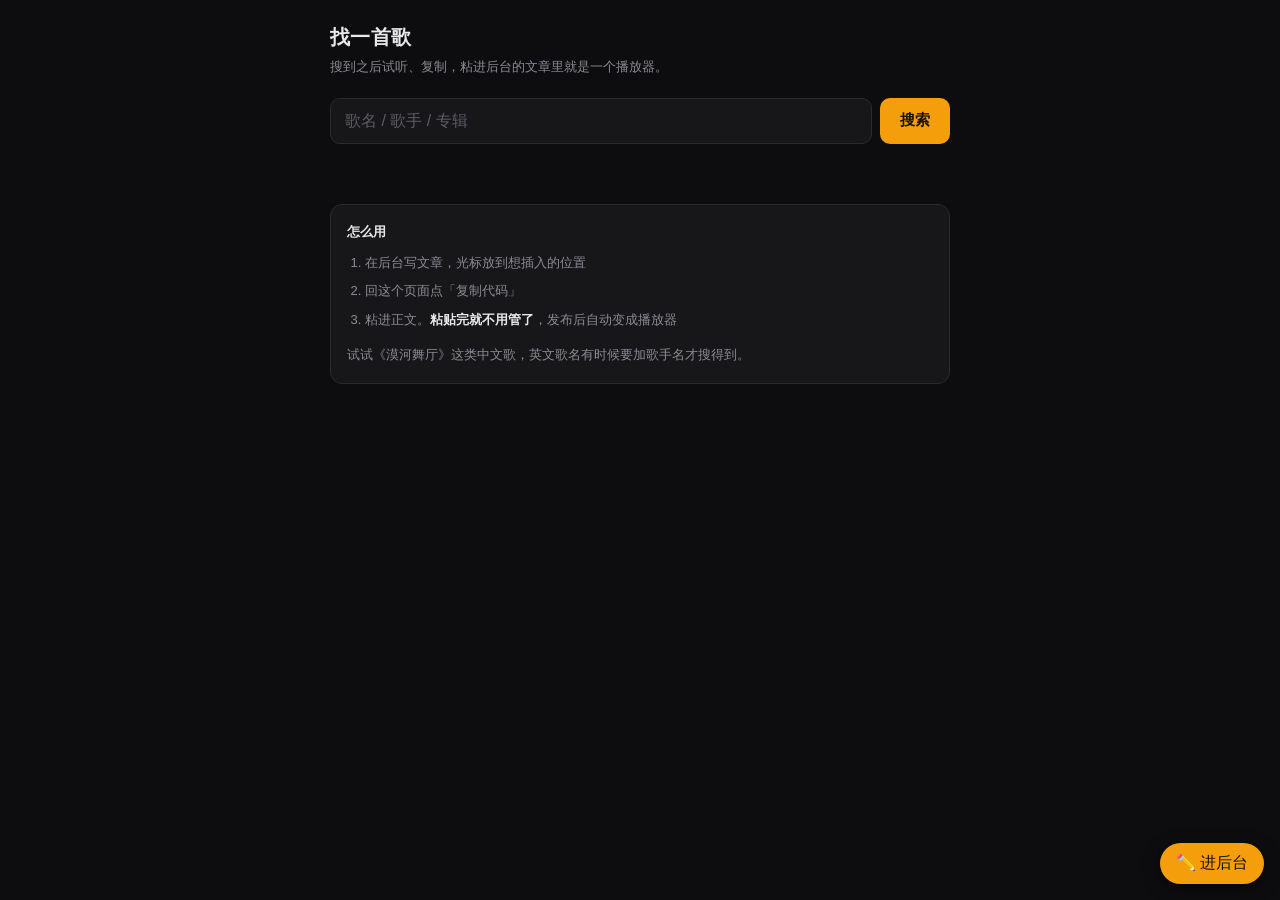
<file: static/music/index.html>
<!DOCTYPE html>
<html lang="zh-CN">
<head>
<meta charset="utf-8">
<meta name="viewport" content="width=device-width, initial-scale=1.0">
<meta name="robots" content="noindex">
<title>找歌 · hooli.cc</title>
<style>
  :root {
    --bg: #0d0d0f;
    --card: #17171a;
    --card-hover: #1f1f23;
    --border: #2a2a30;
    --text: #e8e8ea;
    --muted: #8b8b93;
    --accent: #f59e0b;
  }
  * { box-sizing: border-box; -webkit-tap-highlight-color: transparent; }
  body {
    margin: 0;
    min-height: 100vh;
    background: var(--bg);
    color: var(--text);
    font-family: -apple-system, BlinkMacSystemFont, "PingFang SC", "Hiragino Sans GB",
                 "Microsoft YaHei", sans-serif;
    padding: 24px 16px 64px;
  }
  .wrap { max-width: 620px; margin: 0 auto; }
  header { margin-bottom: 20px; }
  h1 {
    font-size: 20px; font-weight: 600; margin: 0 0 6px;
    letter-spacing: .02em;
  }
  .hint { font-size: 13px; color: var(--muted); line-height: 1.6; margin: 0; }

  .searchbar {
    display: flex; gap: 8px; margin: 20px 0 8px;
    position: sticky; top: 8px; z-index: 10;
  }
  input[type="search"] {
    flex: 1; min-width: 0;
    background: var(--card);
    border: 1px solid var(--border);
    border-radius: 10px;
    padding: 13px 14px;
    color: var(--text);
    font-size: 16px; /* 16px 防止 iOS 自动放大 */
    outline: none;
    transition: border-color .15s;
  }
  input[type="search"]:focus { border-color: var(--accent); }
  input[type="search"]::placeholder { color: #5c5c64; }

  .btn {
    background: var(--accent);
    color: #1a1200;
    border: none; border-radius: 10px;
    padding: 0 20px;
    font-size: 15px; font-weight: 600;
    cursor: pointer;
    white-space: nowrap;
    transition: filter .15s;
  }
  .btn:active { filter: brightness(.88); }
  .btn:disabled { opacity: .5; cursor: default; }

  .status { font-size: 13px; color: var(--muted); min-height: 20px; margin: 8px 0 16px; }

  .song {
    background: var(--card);
    border: 1px solid var(--border);
    border-radius: 12px;
    padding: 14px;
    margin-bottom: 12px;
    transition: background .15s, border-color .15s;
  }
  .song.active { border-color: var(--accent); background: var(--card-hover); }
  .song__title {
    font-size: 15px; font-weight: 600; line-height: 1.4;
    margin-bottom: 4px;
    word-break: break-word;
  }
  .song__meta {
    font-size: 13px; color: var(--muted); line-height: 1.5;
    margin-bottom: 12px;
    word-break: break-word;
  }
  .song__actions { display: flex; gap: 8px; flex-wrap: wrap; }
  .mini {
    background: transparent;
    border: 1px solid var(--border);
    color: var(--text);
    border-radius: 8px;
    padding: 8px 14px;
    font-size: 13px;
    cursor: pointer;
    transition: border-color .15s, background .15s;
  }
  .mini:hover { border-color: #3d3d45; background: #202024; }
  .mini.primary { border-color: var(--accent); color: var(--accent); }
  .mini.done { border-color: #22c55e; color: #22c55e; }

  .player-slot { margin-top: 12px; }
  .player-slot iframe {
    width: 100%; border: 0; border-radius: 8px; display: block;
    background: #101012;
  }

  .tips {
    margin-top: 32px;
    padding: 16px;
    background: var(--card);
    border: 1px solid var(--border);
    border-radius: 12px;
    font-size: 13px;
    line-height: 1.75;
    color: var(--muted);
  }
  .tips b { color: var(--text); font-weight: 600; }
  .tips code {
    background: #22222a; color: var(--accent);
    padding: 2px 6px; border-radius: 4px;
    font-family: ui-monospace, SFMono-Regular, Menlo, monospace;
    font-size: 12px;
    word-break: break-all;
  }
  .tips ol { padding-left: 18px; margin: 8px 0 0; }
  .tips li { margin-bottom: 6px; }

  .fab-admin {
    position: fixed;
    right: 16px;
    bottom: 16px;
    z-index: 99999;
    display: inline-flex;
    align-items: center;
    gap: 6px;
    padding: 10px 16px;
    border-radius: 999px;
    background: #f59e0b;
    color: #1a1200;
    font: 600 14px/1 inherit;
    text-decoration: none;
    box-shadow: 0 4px 16px rgba(0,0,0,.5);
  }
  .fab-admin:active { filter: brightness(.88); }
</style>
</head>
<body>
<a class="fab-admin" href="/admin/" target="_blank" rel="noopener">✏️ 进后台</a>
<div class="wrap">
  <header>
    <h1>找一首歌</h1>
    <p class="hint">搜到之后试听、复制，粘进后台的文章里就是一个播放器。</p>
  </header>

  <div class="searchbar">
    <input id="q" type="search" placeholder="歌名 / 歌手 / 专辑" autocomplete="off">
    <button class="btn" id="go">搜索</button>
  </div>
  <div class="status" id="status"></div>

  <div id="results"></div>

  <div class="tips">
    <b>怎么用</b>
    <ol>
      <li>在后台写文章，光标放到想插入的位置</li>
      <li>回这个页面点「复制代码」</li>
      <li>粘进正文。<b>粘贴完就不用管了</b>，发布后自动变成播放器</li>
    </ol>
    <p style="margin:12px 0 0">试试《漠河舞厅》这类中文歌，英文歌名有时候要加歌手名才搜得到。</p>
  </div>
</div>

<script>
(() => {
  // 这个地址在部署 OAuth Worker 后替换成真实地址
  const API = 'https://auth.hooli.cc/music/search';

  const $q = document.getElementById('q');
  const $go = document.getElementById('go');
  const $status = document.getElementById('status');
  const $results = document.getElementById('results');

  let currentQuery = '';
  let cacheKey = '';

  function fmtDuration(ms) {
    if (!ms) return '';
    const total = Math.round(ms / 1000);
    const m = Math.floor(total / 60);
    const s = String(total % 60).padStart(2, '0');
    return `${m}:${s}`;
  }

  function shortcode(song) {
    return `{{< music id="${song.id}" name="${song.name}" artist="${song.artist}" >}}`;
  }

  async function copyText(text) {
    try {
      await navigator.clipboard.writeText(text);
      return true;
    } catch {
      // 手机上非 https 或权限被拒时的兜底
      const ta = document.createElement('textarea');
      ta.value = text;
      ta.style.position = 'fixed';
      ta.style.opacity = '0';
      document.body.appendChild(ta);
      ta.select();
      let ok = false;
      try { ok = document.execCommand('copy'); } catch { ok = false; }
      document.body.removeChild(ta);
      return ok;
    }
  }

  function render(songs) {
    $results.innerHTML = '';
    if (!songs.length) {
      $status.textContent = currentQuery ? '没搜到，换个关键词试试' : '';
      return;
    }
    $status.textContent = `找到 ${songs.length} 首，点「去试听」打开网易云试听`;

    songs.forEach((song) => {
      const el = document.createElement('div');
      el.className = 'song';

      const title = document.createElement('div');
      title.className = 'song__title';
      title.textContent = song.name;

      const meta = document.createElement('div');
      meta.className = 'song__meta';
      const bits = [song.artist, song.album, fmtDuration(song.duration)].filter(Boolean);
      meta.textContent = bits.join(' · ');

      const actions = document.createElement('div');
      actions.className = 'song__actions';

      const playBtn = document.createElement('button');
      playBtn.className = 'mini primary';
      playBtn.textContent = '去试听 ▸';

      const copyBtn = document.createElement('button');
      copyBtn.className = 'mini';
      copyBtn.textContent = '复制代码';

      // 网易云对手机 UA 返回空的外链页面，iframe 内嵌在手机上不可靠，
      // 所以直接新窗口打开网易云歌曲页（手机上会拉起 App 或可播放的网页）
      playBtn.addEventListener('click', () => {
        window.open(`https://music.163.com/song?id=${song.id}`, '_blank', 'noopener');
      });

      copyBtn.addEventListener('click', async () => {
        const ok = await copyText(shortcode(song));
        const original = copyBtn.textContent;
        copyBtn.textContent = ok ? '已复制 ✓' : '复制失败';
        copyBtn.classList.toggle('done', ok);
        setTimeout(() => {
          copyBtn.textContent = original;
          copyBtn.classList.remove('done');
        }, 1600);
      });

      actions.append(playBtn, copyBtn);
      el.append(title, meta, actions);
      $results.appendChild(el);
    });
  }

  async function search() {
    const q = $q.value.trim();
    if (!q) return;
    if (q === cacheKey) return;
    cacheKey = q;
    currentQuery = q;
    $go.disabled = true;
    $status.textContent = '搜索中…';
    $results.innerHTML = '';

    try {
      const res = await fetch(`${API}?q=${encodeURIComponent(q)}&limit=8`);
      if (!res.ok) throw new Error(`HTTP ${res.status}`);
      const data = await res.json();
      if (data.error) throw new Error(data.error);
      render(data.songs || []);
    } catch (err) {
      $status.innerHTML =
        '搜索服务暂时连不上。可以这样手动加：<br>' +
        '① 在网易云 App 里分享歌曲 → 复制链接，链接里有 <code>song?id=数字</code><br>' +
        '② 把那个数字填进 <code>music id="数字"</code> 短代码里';
      console.error(err);
    } finally {
      $go.disabled = false;
    }
  }

  $go.addEventListener('click', search);
  $q.addEventListener('keydown', (e) => {
    if (e.key === 'Enter') { e.preventDefault(); $q.blur(); search(); }
  });

  // 支持 ?q=歌名 直接搜
  const preset = new URLSearchParams(location.search).get('q');
  if (preset) {
    $q.value = preset;
    search();
  }
})();
</script>
</body>
</html>
</file>
